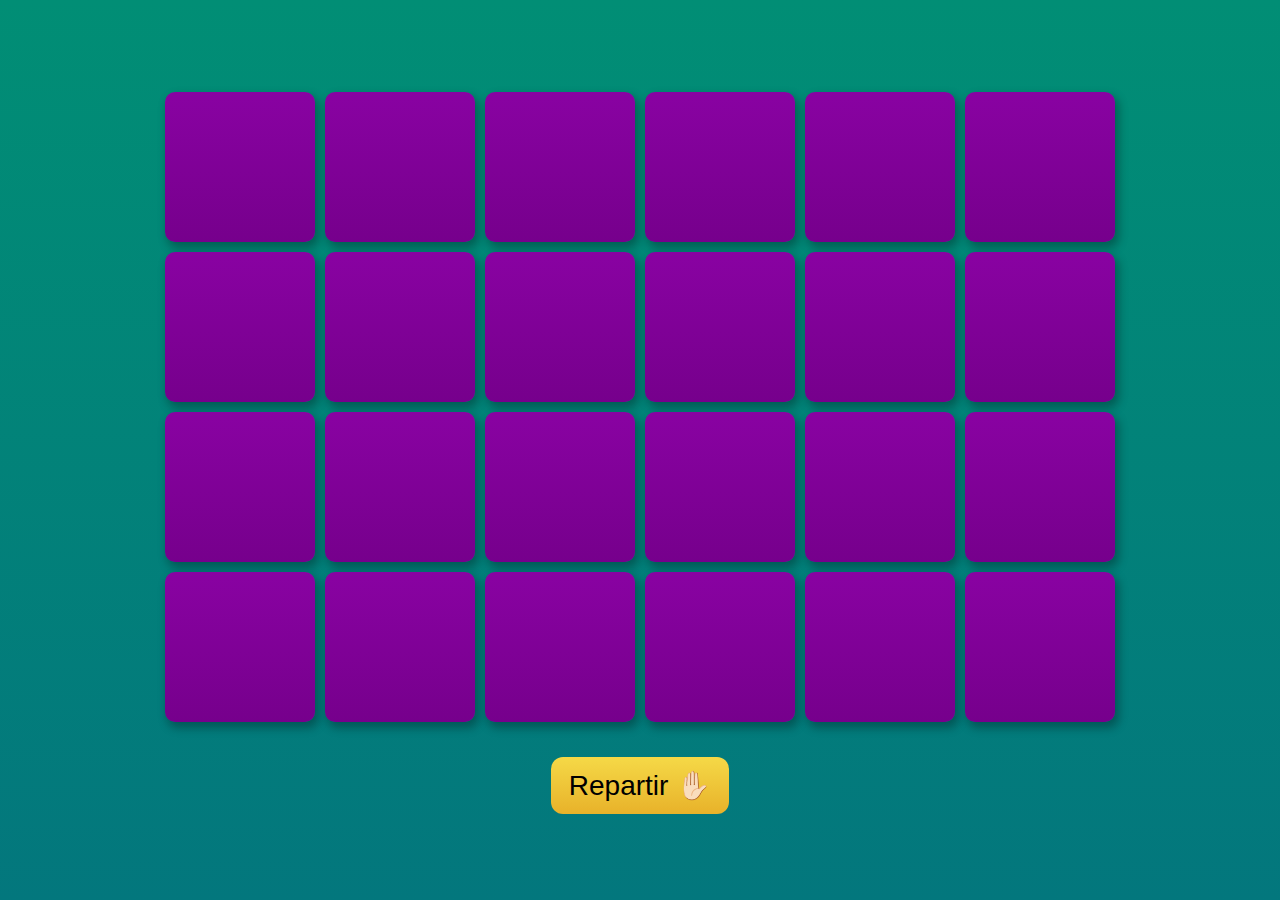
<file: index.html>
<!doctype html>
<html>

<head>
	<meta charset="UTF-8">
	<title>Memorama</title>
	<link rel="stylesheet" href="CSS/estilosArrays.css">
	<meta name="viewport" content="width=device-width, initial-scale=1.0">

</head>

<body>
	<div class="mesa">
		<div class="contenedor_cartas" id="contenedor_cartas1">
		</div>
		<audio src="audios/drm64_mario3Y.wav" id="sonido_correcto"></audio>
		<audio src="audios/drm64_mario4N.wav" id="sonido_error"></audio>
		<button type="button" class="btn_repartir" id="btn_reparte_cartas">Repartir </button>
	</div>



	<script src="JS/variables-globales.js"></script>
	<script src="JS/baraja-reparte.js"></script>
	<script src="JS/descubrir-comparar.js"></script>
	<script src="JS/acierto-error.js"></script>
	<script src="JS/iniciar.js"></script>
</body>

</html>
</file>
<file: CSS/estilosArrays.css>
@charset "UTF-8";
/* CSS Document */

* {
  padding: 0;
  margin: 0;
  box-sizing: border-box;
}

.mesa {
  background-image: linear-gradient(#018e75, #03777d);
  width: 100vw;
  height: 100vh;
  margin: 0px auto;
  display: flex;
  flex-flow: column nowrap;
  justify-content: center;
  align-items: center;
  overflow: hidden;
}
.contenedor_cartas {
  width: 960px;
  height: 640px;
  display: flex;
  flex-flow: row wrap;
  justify-content: space-between;
  align-items: space-between;
  margin-bottom: 30px;
}

.carta {
  width: 150px;
  height: 150px;
  margin: 5px;
  border-radius: 10px;
  background-image: linear-gradient(#8902a2, #76008c);
  box-shadow: 3px 5px 10px 1px rgba(0, 0, 0, 0.3);
  position: relative;
  transition: 0.3s;
  cursor: pointer;
  backface-visibility: hidden;
  transform-style: preserve-3d;

  /*	display: flex;
	flex-flow: row nowrap;
	justify-content: center;
	align-items: center;
	font-size: 90px;
	line-height: 50px;
	padding-top: 15px;*/
}

.carta__contenido {
  position: absolute;
  left: 0;
  right: 0;
  top: 0;
  bottom: 0;
  transform: rotateY(-180deg);
  backface-visibility: hidden;
  background-color: white;
  box-shadow: 3px 5px 10px 1px rgba(0, 0, 0, 0.3);
  border-radius: 10px;
  display: flex;
  justify-content: center;
  align-items: center;
  font-size: 90px;
  line-height: 50px;
  padding-top: 15px;
}

.carta_contenido::selection {
  background: transparent;
}

.carta.descubierta {
  transform: rotateY(-180deg);
}

.btn_repartir {
  align-self: center;

  font-size: 28px;
  background-image: linear-gradient(#f5d947, #e8b22a);
  color: black;
  padding: 12px 18px;
  border-radius: 12px;
  outline: none;
  border: none;
}

.btn_repartir:hover {
  background-image: linear-gradient(#feea86, #fee093);
}
.btn_repartir:hover:after {
  content: "✋🏾";
}
.btn_repartir:after {
  content: "✋🏻";
}
@keyframes error {
  10%,
  90% {
    transform: rotateY(-180deg) translateX(-1px);
    -webkit-transform: rotateY(-180deg) translateX(-1px);
  }
  20%,
  80% {
    transform: rotateY(-180deg) translateX(2px);
    -webkit-transform: rotateY(-180deg) translateX(2px);
  }
  30%,
  50%,
  70% {
    transform: rotateY(-180deg) translateX(-4px);
    -webkit-transform: rotateY(-180deg) translateX(-4px);
  }
  40%,
  60% {
    transform: rotateY(-180deg) translateX(4px);
    -webkit-transform: rotateY(-180deg) translateX(4px);
  }
}
@-webkit-keyframes error {
  10%,
  90% {
    -webkit-transform: rotateY(-180deg) translateX(-1px);
  }
  20%,
  80% {
    -webkit-transform: rotateY(-180deg) translateX(2px);
  }
  30%,
  50%,
  70% {
    -webkit-transform: rotateY(-180deg) translateX(-4px);
  }
  40%,
  60% {
    -webkit-transform: rotateY(-180deg) translateX(4px);
  }
}

@keyframes acierto {
  from {
    transform: rotateY(-180deg) scale3d(1, 1, 1);
    opacity: 1;
  }

  25% {
    transform: rotateY(-180deg) scale3d(1.1, 1.1, 1.1);
    opacity: 1;
  }

  to {
    transform: rotateY(-180deg) scale3d(1, 1, 1);
    opacity: 0;
  }
}

.acertada {
  pointer-events: none;
}

.acertada .carta__contenido {
  animation: acierto 1.3s ease-in-out forwards;
}

.error {
  animation: error 0.82s cubic-bezier(0.36, 0.07, 0.19, 0.97) both;
}

@media only screen and (max-width: 500px) {
  .contenedor_cartas {
    width: 100vw;
    height: 85%;
    display: flex;
    flex-flow: row wrap;
    justify-content: space-evenly;
    align-items: space-evenly;
    margin-bottom: 20px;
  }

  .carta {
    flex-basis: 25% !important;
    max-width: 100px !important;
    width: 80px !important;
    height: 80px;
    max-height: 100px;
    aspect-ratio: 1/1;
    margin: 5px;
  }
  .carta__contenido {
    font-size: 20vw;
    line-height: 100%;
    padding-top: 15px;
  }
}
</file>
